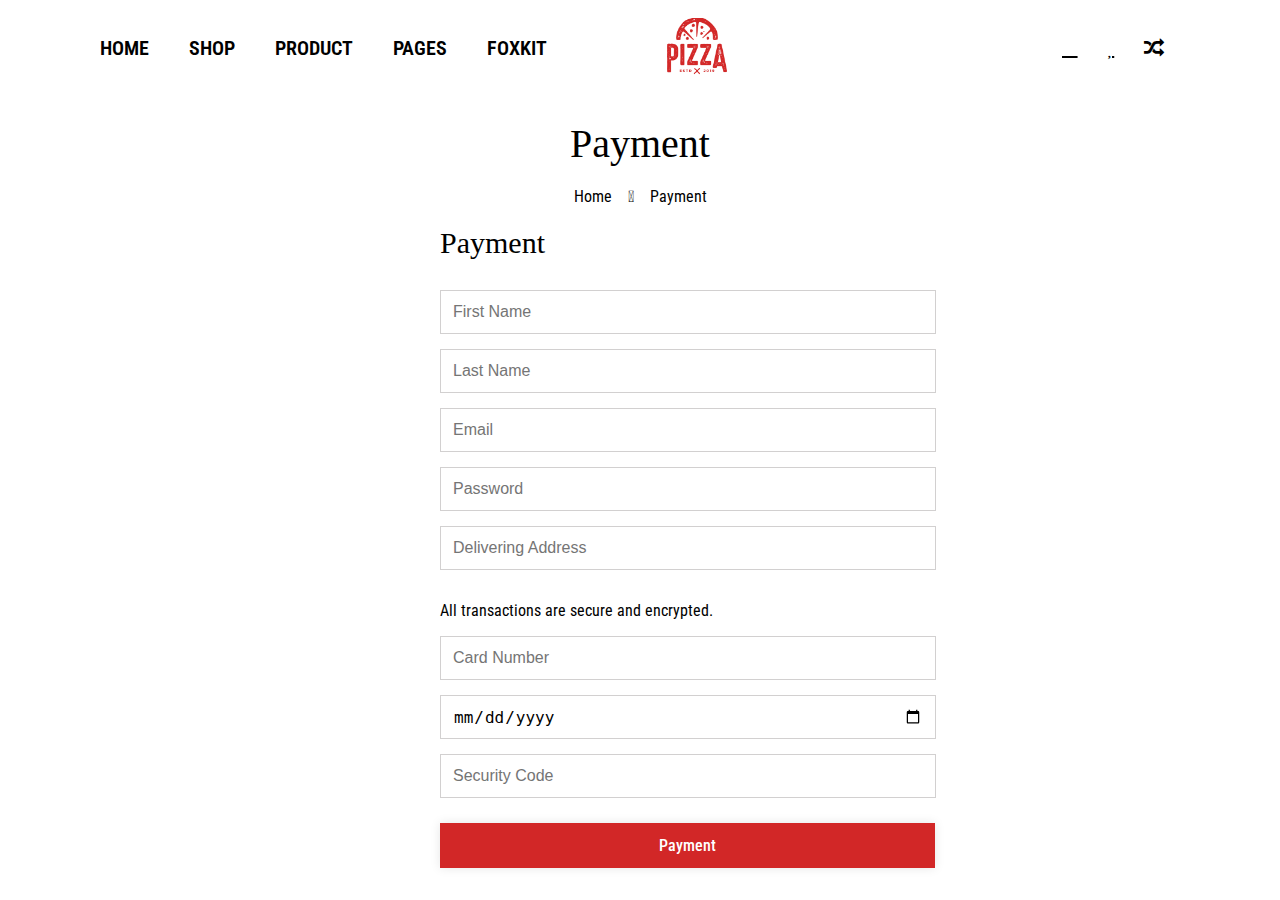
<file: payment.html>
<!DOCTYPE html>
<html lang="en">
<head>
    <meta charset="UTF-8">
    <meta name="viewport" content="width=device-width, initial-scale=1.0">
    <title>Payment</title>
    <link rel="stylesheet" href="payment.css">
    <link rel="stylesheet" href="https://cdnjs.cloudflare.com/ajax/libs/font-awesome/6.5.1/css/all.min.css" integrity="sha512-DTOQO9RWCH3ppGqcWaEA1BIZOC6xxalwEsw9c2QQeAIftl+Vegovlnee1c9QX4TctnWMn13TZye+giMm8e2LwA==" crossorigin="anonymous" referrerpolicy="no-referrer" />
    <link rel="stylesheet" href="https://cdnjs.cloudflare.com/ajax/libs/font-awesome/4.7.0/css/font-awesome.min.css">
    <link rel="stylesheet" href="https://cdnjs.cloudflare.com/ajax/libs/font-awesome/6.5.1/css/all.min.css" integrity="sha512-DTOQO9RWCH3ppGqcWaEA1BIZOC6xxalwEsw9c2QQeAIftl+Vegovlnee1c9QX4TctnWMn13TZye+giMm8e2LwA==" crossorigin="anonymous" referrerpolicy="no-referrer" />
    <script src="https://www.google.com/recaptcha/api.js" async defer></script>
</head>
<body>
    <!-- ============================wishlist Page============================================== -->

    <!-- ===================================Nav bar=========================================== -->
     
   <input type="checkbox" id="inputbox" hidden>
   <label for="inputbox"><i id="bars" class="fa fa-bars"></i></label>
   
    <ul id="nav">
        <li>
            <ul id="nav1">
                <li><a href="index.html">HOME</a></li>
                <li><a href="shop.html">SHOP</a></li>
                <li><a href="product.html">PRODUCT</a></li>
                <li><a href="contact.html">PAGES</a></li>
                <li><a href="payment.html">FOXKIT</a></li>
            </ul>
        </li>
        <li id="nav2">
           <a href=""><img src="./MMimages/logo.png" alt="Loading"></a> 
        </li>
        <li>
            <ul id="nav3">
                <li ><a href="index.html"><i class="fa-solid fa-magnifying-glass"></i></a></li>
                <li id="pers"><a href="login.html"><i class="fa-regular fa-user"></i></a></li>
                <li id="hear"><a href="./wishlist.html"><i class="fa-regular fa-heart"></i></a></li>
                <li id="cros"><a href="compare.html"><i class="fa fa-random"></i></a></li>
                <li ><a href="cart.html"><i class="fa-solid fa-bag-shopping"></i></a></li>

            </ul>
        </li>
    </ul>
    <!-- ============================Nav Bar ends============================= -->
    <!-- =============================Payment starts========================================= -->
    <section id="wishlist">
       
            <div id="w_g">
                <div id="w_g1">Payment</div>
                 <div id="w_g2" ><a href="./index.html">Home</a> &nbsp; &nbsp;<i class="fa-solid fa-angle-right"></i>  &nbsp; &nbsp;Payment</div>
                
                </div>
              
      
    </section>
    <section id="Register">
       

          <div id="reg_1">
               <div id="reg_1_1">
                   <div id="re">Payment</div>
                   <div id="r_f"><input type="text" placeholder="First Name"></div>
                   <div id="r_l"><input type="text" placeholder="Last Name"></div>
                   <div id="e_m"><input type="email" placeholder="Email"></div>
                   <div id="r_p"><input type="password" placeholder="Password"></div>
                   <div id="d_a"><input type="text" placeholder="Delivering Address"></div>
                  <p >  All transactions are secure and encrypted.</p>
                  <div id="c_d"><input type="text" placeholder="Card Number"></div>
                  <div id="E_x"><input type="date" placeholder="Expiration date"></div>
                  <div id="s_c"><input type="password" placeholder="Security Code"></div>


                  
                  
                  
                  
                  
                  
                  
                  
                  <button id="btn_r"><a href="">Payment</a></button><br>
                  <!-- <button id="btn_log"><a href="">LOG IN</a></button> -->
            </div>
        </div>
      </section>
<!--  ============================Payment ends====================================== */ -->

    
</body>
</html>
</file>
<file: payment.css>
@import url(https://db.onlinewebfonts.com/c/d5887716b1014cf921b052756b6423ee?family=Worthbites+-+Rough);

@import url(https://fonts.googleapis.com/css2?family=Roboto+Condensed:ital,wght@0,100..900;1,100..900&display=swap);

html{
    overflow-x: hidden;
    
}
body{
     margin: 0px;
    padding: 0px;
}
/* =========================Nav Starts=========================== */
 
 label[for="inputbox"]
 {
    display: none;
 }

#nav{
    display: flex;
    align-items: center;
    /* justify-content: space-evenly; */
    /* border: 2px solid black; */
    overflow-x: hidden;

}
#nav li{
    list-style-type: none;
}

#nav li  #nav1{
    font-size: 20px;
    font-family: "Roboto Condensed";
    font-weight: 600;
      /* border: 2px solid black; */
      display: flex;
      margin-right: 100px;  

}
#nav1 li{
    list-style-type: none;
      /* border: 2px solid black; */
       padding: 20px;

}
#nav1 li a{
    text-decoration: none;
    color: black;
    

}

   
#nav #nav2 a img{
    width: 60px;
      /* border: 2px solid black; */
    
   

}
#nav3 {
     font-size: 20px;
    display: flex;
      /* border: 2px solid black; */
      margin-left: 250px;
     

  

}
#nav3 li a{
    padding: 15px;
    color: black;

}
#nav3 #pers,#hear,#cros{
    display: inline-block;

}
#bars{
    display: block;
}


@media(max-width:1041px){

    

    #nav li #nav1{
        font-size: 18px;
        display: grid;
        grid-template-columns: auto auto auto auto;
        margin-right: 0px;
        padding: 0px;
       
    }
   
    #nav #nav2 a img{
        width: 60px;
        padding-left: 80px;
    }
    #nav3{
        margin-left: 140px;
    }
}
@media(max-width:769px){
    label[for="inputbox"]
    {
        font-size: 20px;
       display: block;
       /* display: inline; */
       float: left;
       padding-left: 40px;
       padding-top: 15px;

       
     
     /* border: 2px solid red; */
    }
    #inputbox:checked~#nav li  #nav1{
        display: block;
    }
    /* #inputbox::before #nav li  #nav1{
        transition: top .2s ease .22s, opacity .2s ease, width .2s ease;
    } */


    #nav{
        justify-content: space-evenly;
    }
    #nav li  #nav1{
        display: none;
    }
    #nav #nav2 a img{
        width: 45px;
        padding: 0px;
     /* border: 2px solid red; */
     padding-left: 180px;

    }
    #nav3 #pers,#hear,#cros{
        display: none;
       
    }

}
@media(max-width:426px){
    label[for="inputbox"]
    {
        font-size: 20px;
       display: block;
       float: left;
       padding-left: 40px;
       padding-top: 15px;
     /* border: 2px solid red; */
    }

    #inputbox:checked~#nav li  #nav1{
    display: block;
     }
     #nav #nav2 a img{
        width: 45px;
        padding: 0px;
     /* border: 2px solid red; */
     padding-left: 50px;

    }
    #nav3{
        margin-left: 0px;

    }
    #nav3 #pers,#hear,#cros{
        display: none;
       
    }

}
/* ===============================Nav bar ends======================================== */
/* ================================Payment starts==================================================== */
  
#wishlist {
    text-align: center;
}
#wishlist #w_g{
    padding: 10px;
    margin-top: 30px;
}
#wishlist #w_g #w_g1{
    font-family: "Worthbites - Rough";
    color: black;
    font-size: 40px;
  font-weight: 0px;
  padding-bottom: 20px;
}
#w_g  #w_g2{
    font-family: "Roboto Condensed" ;
    font-size: 16px;
    color: black;
}
#w_g  #w_g2 a{
    color: black;
    text-decoration: none;
}


#wishlist #no{
   
    margin-top: 100px;
    font-family: "Worthbites - Rough";
    color: black;
    font-size: 25px;
    margin-bottom: 80px;

}
#wishlist #no  a{
    color: black;
}

/* ==========================Payment starts======================================== */
/* ===================================Registration starts=================================================== */ */


#Register {
    padding-bottom: 80px;
}

#Register  #R_g{
    text-align: center;
    /* border: 2px solid black; */
    padding-top: 50px;
    padding: 60px 0px 60px 0px;
}
#Register  #R_g #R_g1{
    font-family: "Worthbites - Rough";
    color: black;
    font-size: 40px;
    padding-bottom: 25px;
    padding-left: 30px;
}
#R_g #R_g2{
    padding-left: 30px;
    font-family: "Roboto Condensed" ;
    font-size: 14px;
    color: black;
}
#R_g #R_g2 a{
    color: black;
    text-decoration: none;
}

#reg_1{
    /* text-align: center; */
    /* border: 2px solid black; */
 
}
#reg_1_1{
    /* width: 470px; */
    /* border: 2px solid black; */
    margin: 0px 425px 0px 425px;
    padding: 0px 15px 0px 15px;
}
#reg_1_1 #reg_1_1{
    /* border: 2px solid black; */
    
   
}
#reg_1 #reg_1_1 #re{
    font-family: "Worthbites - Rough";
    color: black;
    font-size: 30px;
    padding: 10px 0px 30px 0px;
}
#reg_1 #reg_1_1 #r_f input{
    width: 470px;
    height: 30px; 
    background-color: #ffff;
    color: black;
    padding: 6px 12px 6px 12px;
    font-size: 16px;
    border: 1px solid #cfcdcdee;
    margin-bottom: 15px;
}
#reg_1 #reg_1_1 #r_l input{
    width: 470px;
    height: 30px; 
    background-color: #ffff;
    color: black;
    padding: 6px 12px 6px 12px;
    font-size: 16px;
    border: 1px solid #cfcdcdee;
    margin-bottom: 15px;
}
#reg_1 #reg_1_1 #e_m input{
    width: 470px;
    height: 30px; 
    background-color: #ffff;
    color: black;
    padding: 6px 12px 6px 12px;
    font-size: 16px;
    border: 1px solid #cfcdcdee;
    margin-bottom: 15px;
}
#reg_1 #reg_1_1 #r_p input{
    width: 470px;
    height: 30px; 
    background-color: #ffff;
    color: black;
    padding: 6px 12px 6px 12px;
    font-size: 16px;
    border: 1px solid #cfcdcdee;
    margin-bottom: 15px;
}
#reg_1 #reg_1_1 p{
    font-family: "Roboto Condensed";
font-size: 16px;
}
#reg_1 #reg_1_1 #c_d input{
    width: 470px;
    height: 30px; 
    background-color: #ffff;
    color: black;
    padding: 6px 12px 6px 12px;
    font-size: 16px;
    border: 1px solid #cfcdcdee;
    margin-bottom: 15px;
}
#reg_1 #reg_1_1 #E_x input{
    width: 470px;
    height: 30px; 
    background-color: #ffff;
    color: black;
    padding: 6px 12px 6px 12px;
    font-size: 16px;
    border: 1px solid #cfcdcdee;
    margin-bottom: 15px;
}
#reg_1 #reg_1_1 #s_c input{
    width: 470px;
    height: 30px; 
    background-color: #ffff;
    color: black;
    padding: 6px 12px 6px 12px;
    font-size: 16px;
    border: 1px solid #cfcdcdee;
    margin-bottom: 15px;
}
#reg_1 #reg_1_1 #d_a input{
    width: 470px;
    height: 30px; 
    background-color: #ffff;
    color: black;
    padding: 6px 12px 6px 12px;
    font-size: 16px;
    border: 1px solid #cfcdcdee;
    margin-bottom: 15px;
}





#reg_1 #reg_1_1 #btn_r{
    padding: 10px 32px 10px 32px;
    background-color: #d22727;
    border:  1px solid #d22727;
    cursor: pointer;
    box-shadow: 0 0 10px  rgba(0,0,0,0.1);
    transition: all 0.25s;
    margin-top: 10px;
    height: 45px;
    width: 495px;
}
#reg_1 #reg_1_1 #btn_r a{
    text-decoration: none;
    color: #ffffff;
    font-family: "Roboto Condensed";
    font-size: 16px;
    font-weight: 500;
}
#reg_1 #reg_1_1 #btn_r:hover{
    box-shadow: 0 0 10px  rgba(0,0,0,0.5);
transform: scale(1.1);
text-transform: none;
border:  1px solid #d22727;
}

#reg_1 #reg_1_1 #btn_log{
    padding: 10px 32px 10px 32px;
    background-color: #ffffff ;
    color: #d22727;
    border:  1px solid #d22727;
    cursor: pointer;
    box-shadow: 0 0 10px  rgba(0,0,0,0.1);
    transition: all 0.4s;
    margin-top: 10px;
    height: 45px;
    width: 495px;
}
#reg_1 #reg_1_1 #btn_log:hover{
    background-color: #d22727;
    color:white;
    box-shadow: 0 0 10px  rgba(0,0,0,0.5);
/* transform: scale(1.1); */
/* text-transform: none; */
border:  1px solid #d22727;
}
#reg_1 #reg_1_1 #btn_log a{
    text-decoration: none;
    color:#d22727 ;
    font-family: "Roboto Condensed";
    font-size: 16px;
    font-weight: 600;
}

#reg_1 #reg_1_1 #btn_log{
    cursor: pointer;
    color: #ffffff;
}


/* ======================Register ends==================================================== */
</file>
